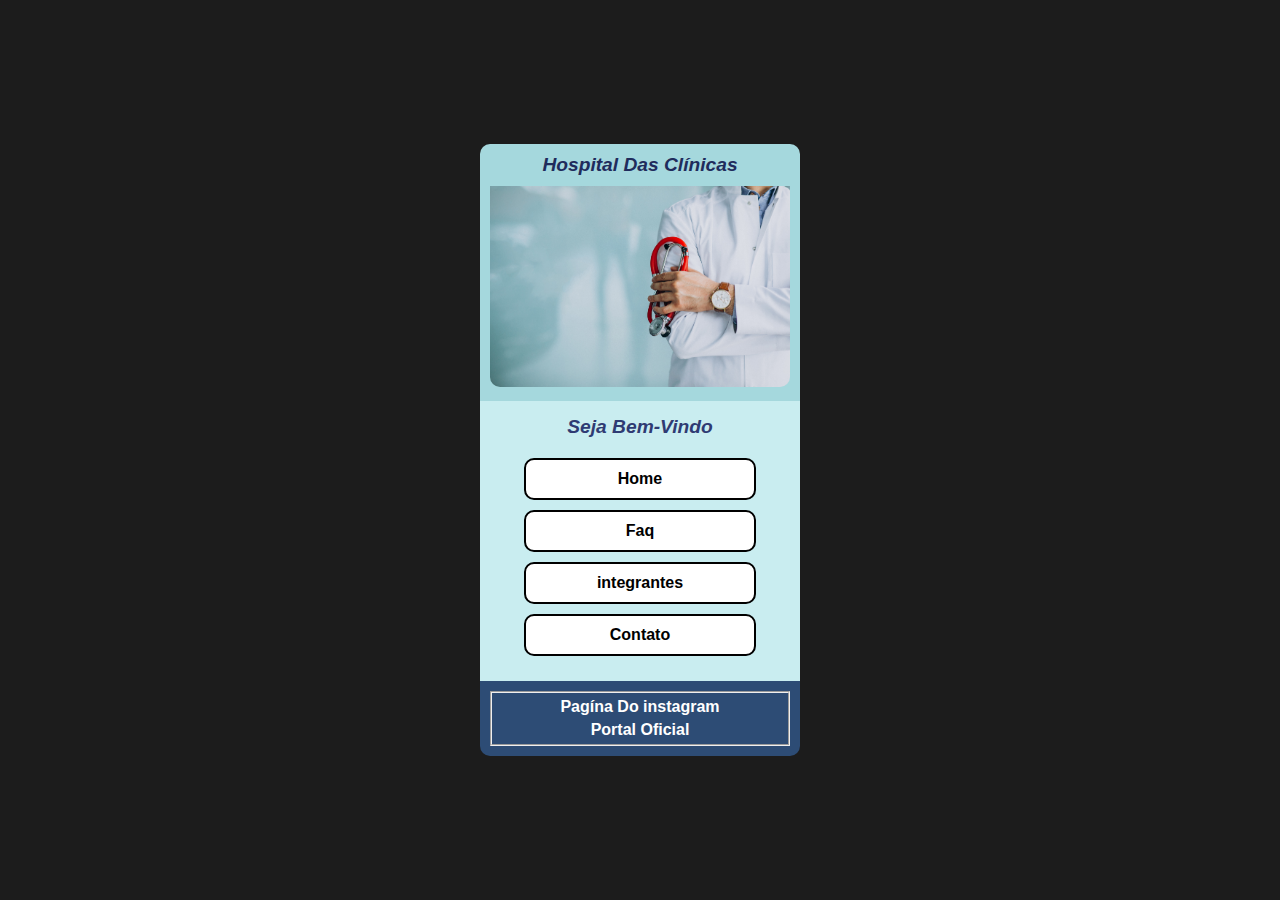
<file: ChallengeHtml/Index.html>
<!DOCTYPE html>
<html lang="pt-BR">
<head>
  <meta charset="UTF-8">
  <meta name="viewport" content="width=device-width, initial-scale=1.0">
  <title>Hospital Das Clínicas</title>
  <link rel="stylesheet" href="./assets/css/style.css">
  <script src="./assets/js/script.js" defer></script>
  <link rel="shortcut icon" href="./assets/img/hc.png">
</head>

<body class="primeiro">

  <header class="home">
    <h1>Hospital Das Clínicas</h1>
    <img src="./assets/img/medico.jpg" alt="medico">
  </header>

  <main class="main">
    <h2>Seja Bem-Vindo</h2>
    <nav>
      <ul>
        <li class="li"><a href="#">Home</a></li>
        <li class="li"><a href="./assets/faq.html">Faq</a></li>
        <li class="li"><a href="./assets/integrantes.html">integrantes</a></li>
        <li class="li"><a href="./assets/contato.html">Contato</a></li>
      </ul>
    </nav>
  </main>

  <footer>
    <div>
      <form>
        <fieldset>
          <div>
            <a href="https://www.instagram.com/hospitalhcfmusp">Pagína Do instagram</a>
          </div>
          <div>
            <a href="https://www.hc.fm.usp.br/hc/portal/">Portal Oficial</a>
          </div>
        </fieldset>
      </form>
    </div>
  </footer>

</body>

</html>
</file>
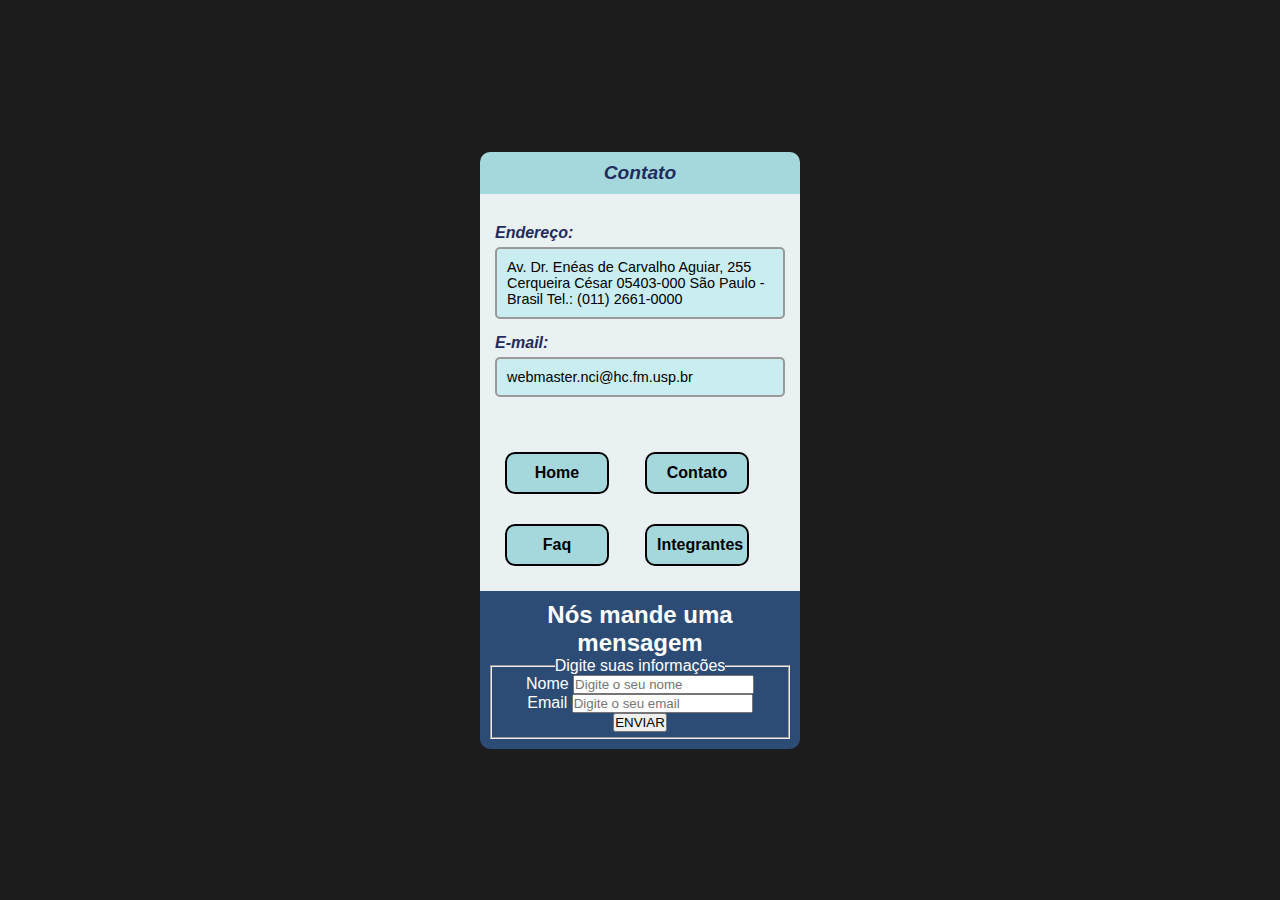
<file: ChallengeHtml/assets/contato.html>
<!DOCTYPE html>
<html lang="pt-BR">

<head>
    <meta charset="UTF-8">
    <meta name="viewport" content="width=device-width, initial-scale=1.0">
    <title>Contato</title>
    <link rel="stylesheet" href="./css/style.css">
    <script src="./js/script.js" defer></script>
    <link rel="shortcut icon" href="./img/hc.png">
</head>

<body>
    <div class="container">

        <header class="cima">
            <h1>Contato</h1>
        </header>

        <main class="texto">
            <h2>Endereço:</h2>
            <p>Av. Dr. Enéas de Carvalho Aguiar, 255 Cerqueira César 05403-000 São Paulo - Brasil Tel.: (011) 2661-0000
            </p>

            <h2>E-mail:</h2>
            <p>webmaster.nci@hc.fm.usp.br</p>
        </main>

        <nav class="menu-contato">
            <ul class="lista-menu">
                <li class="link"><a href="../Index.html">Home</a></li>
                <li class="link"><a href="#">Contato</a></li>
                <li class="link"><a href="./faq.html">Faq</a></li>
                <li class="link"><a href="./integrantes.html">Integrantes</a></li>
            </ul>
        </nav>

        <footer>
            <h2>Nós mande uma mensagem</h2>
            <div>
                <form form action="#" method="GET" id="frmContato">
                    <fieldset>
                        <legend>Digite suas informações</legend>
                        <div>
                            <label for="idNome">Nome</label>
                            <input type="text" name="nome" id="idNome" placeholder="Digite o seu nome">
                        </div>
                        <div>
                            <label for="idEmail">Email</label>
                            <input type="email" name="email" id="idEmail" placeholder="Digite o seu email">
                        </div>
                        <div>
                            <button type="submit" id="btnEnviar" onclick="mostrarAviso()">ENVIAR</button>
                            <a href="#" onclick="console.log('Enviado')"></a>
                        </div>
                    </fieldset>
                </form>
            </div>
        </footer>

    </div>
</body>

</html>
</file>
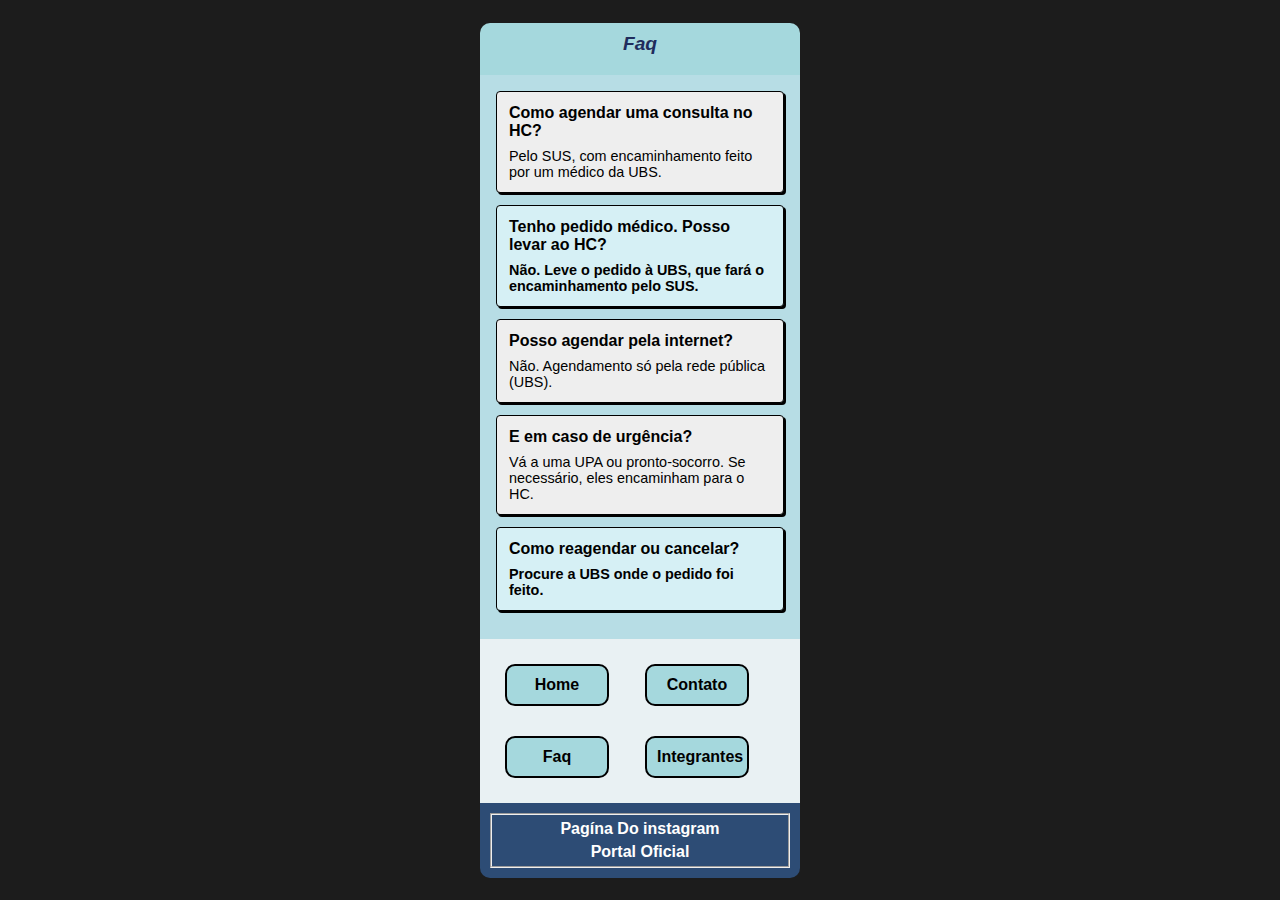
<file: ChallengeHtml/assets/faq.html>
<!DOCTYPE html>
<html lang="pt-BR">
<head>
    <meta charset="UTF-8">
    <meta name="viewport" content="width=device-width, initial-scale=1.0">
    <title>Faq</title>
    <link rel="stylesheet" href="./css/style.css">
    <script src="./js/script.js" defer></script>
    <link rel="shortcut icon" href="./img/hc.png">
</head>

<body>
    <div class="container">

        <header class="cabeca">
            <h1>Faq</h1>
        </header>

        <main class="faq">
            <div class="faq-item">
                <h2>Como agendar uma consulta no HC?</h2>
                <p>Pelo SUS, com encaminhamento feito por um médico da UBS.</p>
            </div>

            <div class="faq-item destaque">
                <h2>Tenho pedido médico. Posso levar ao HC?</h2>
                <p>Não. Leve o pedido à UBS, que fará o encaminhamento pelo SUS.</p>
            </div>

            <div class="faq-item">
                <h2>Posso agendar pela internet?</h2>
                <p>Não. Agendamento só pela rede pública (UBS).</p>
            </div>

            <div class="faq-item">
                <h2>E em caso de urgência?</h2>
                <p>Vá a uma UPA ou pronto-socorro. Se necessário, eles encaminham para o HC.</p>
            </div>

            <div class="faq-item destaque">
                <h2>Como reagendar ou cancelar?</h2>
                <p>Procure a UBS onde o pedido foi feito.</p>
            </div>
        </main>

        <nav class="menu-contato">
            <ul class="lista-menu">
                <li class="link"><a href="../Index.html">Home</a></li>
                <li class="link"><a href="./contato.html">Contato</a></li>
                <li class="link"><a href="#">Faq</a></li>
                <li class="link"><a href="./integrantes.html">Integrantes</a></li>
            </ul>
        </nav>

        <footer>
            <div>
                <form>
                    <fieldset>
                        <div>
                            <a href="https://www.instagram.com/hospitalhcfmusp">Pagína Do instagram</a>
                        </div>
                        <div>
                            <a href="https://www.hc.fm.usp.br/hc/portal/">Portal Oficial</a>
                        </div>
                    </fieldset>
                </form>
            </div>
        </footer>
    </div>
</body>

</html>
</file>
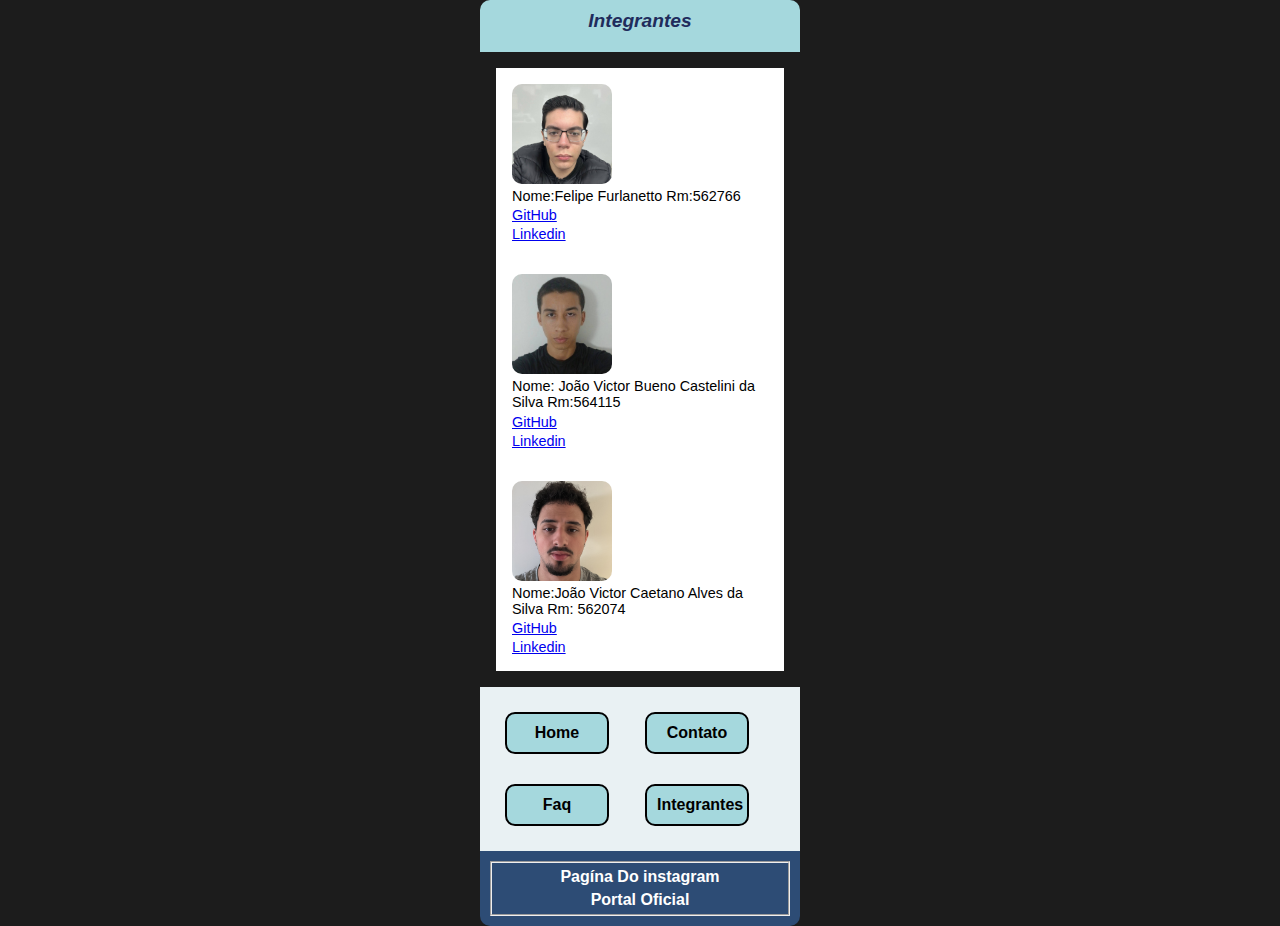
<file: ChallengeHtml/assets/integrantes.html>
<!DOCTYPE html>
<html lang="pt-BR">

<head>
    <meta charset="UTF-8">
    <meta name="viewport" content="width=device-width, initial-scale=1.0">
    <title>Integrantes</title>
    <link rel="stylesheet" href="./css/style.css">
    <script src="./js/script.js" defer></script>
    <link rel="shortcut icon" href="./img/hc.png">
</head>

<body>
    <div class="container">

        <header class="header-integrantes">
            <h1>Integrantes</h1>
        </header>

        <main class="lista-integrantes">
            <section class="set">
                <div class="integrante">
                    <img src="./img/felipe.jpg" alt="felipe">
                    <div class="info-integrante">
                        Nome:Felipe Furlanetto
                        Rm:562766
                        <a href="https://github.com/Felipe-Furlanetto0504">GitHub</a>
                        <a href="https://www.linkedin.com/in/felipe-furlanetto-a64671364/">Linkedin</a>
                    </div>
                </div>

                <div class="integrante">
                    <img src="./img/joao.jpg" alt="joao">
                    <div class="info-integrante">
                        Nome: João Victor Bueno Castelini da Silva
                        Rm:564115
                        <a href="https://github.com/Buenozw">GitHub</a>
                        <a
                            href="https://www.linkedin.com/in/victor-bueno%E3%83%84-116757350?utm_source=share&utm_campaign=share_via&utm_content=profile&utm_medium=android_app">Linkedin</a>
                    </div>
                </div>

                <div class="integrante">
                    <img src="./img/joaocc.jpg" alt="joaoc">
                    <div class="info-integrante">
                        Nome:João Victor Caetano Alves da Silva
                        Rm: 562074
                        <a href="https://github.com/joaocaetano1310">GitHub</a>
                        <a href="https://www.linkedin.com/in/jo%C3%A3o-victor-caetano-b853222b6/">Linkedin</a>
                    </div>
                </div>
            </section>
        </main>

        <nav class="menu-contato">
            <ul class="lista-menu">
                <li class="link"><a href="../Index.html">Home</a></li>
                <li class="link"><a href="./contato.html">Contato</a></li>
                <li class="link"><a href="./faq.html">Faq</a></li>
                <li class="link"><a href="#">Integrantes</a></li>
            </ul>
        </nav>

        <footer>
            <div>
                <form>
                    <fieldset>
                        <div>
                            <a href="https://www.instagram.com/hospitalhcfmusp">Pagína Do instagram</a>
                        </div>
                        <div>
                            <a href="https://www.hc.fm.usp.br/hc/portal/">Portal Oficial</a>
                        </div>
                    </fieldset>
                </form>
            </div>
        </footer>
    </div>
</body>

</html>
</file>
<file: ChallengeHtml/assets/css/style.css>
/*HOME*/

* {
  margin: 0;
  padding: 0;
  box-sizing: border-box;
}

body.primeiro {
  font-family: Arial, sans-serif;
  background-color: #1c1c1c;
  color: #000;
  display: flex;
  flex-direction: column;
  align-items: center;
  justify-content: center;
}

header.home {
  background-color: #a5d8dd;
  width: 100%;
  max-width: 320px;
  text-align: center;
  padding: 10px;
  border-top-left-radius: 10px;
  border-top-right-radius: 10px;
}

header.home h1 {
  font-size: 1.2rem;
  font-style: italic;
  font-weight: bold;
  color: #1f2c5c;
  margin-bottom: 10px;
}

header.home img {
  width: 100%;
  height: auto;
  border-radius: 0 0 10px 10px;
}

main.main {
  background-color: #c9edf0;
  width: 100%;
  max-width: 320px;
  padding: 15px;
  text-align: center;
  border-bottom-left-radius: 0px;
  border-bottom-right-radius: 0px;
}

main.main h2 {
  font-size: 1.2rem;
  font-weight: bold;
  font-style: italic;
  color: #2f3b73;
  margin-bottom: 20px;
}

nav ul {
  list-style: none;
}

nav ul li {
  margin: 10px 0;
}

nav ul li a {
  display: inline-block;
  width: 80%;
  padding: 10px;
  background-color: white;
  color: #000;
  font-weight: bold;
  border: 2px solid #000;
  border-radius: 10px;
  text-decoration: none;
}

nav ul li a:hover {
  background-color: #d0f0f3;
}

/*  CONTATO  */

body {
  font-family: Arial, sans-serif;
  background-color: #1c1c1c;
  display: flex;
  justify-content: center;
  align-items: center;
  min-height: 100vh;
  margin: 0;
}

.container {
  display: flex;
  flex-direction: column;
  align-items: center;
  width: 100%;
  max-width: 320px;
}

.cima {
  background-color: #a5d8dd;
  width: 100%;
  max-width: 320px;
  padding: 10px;
  text-align: center;
  border-top-left-radius: 10px;
  border-top-right-radius: 10px;
}

.cima h1 {
  font-size: 1.2rem;
  font-style: italic;
  font-weight: bold;
  color: #1f2c5c;
}

.texto {
  background-color: #e9f1f3;
  width: 100%;
  max-width: 320px;
  padding: 15px;
  text-align: center;
}

.texto h2 {
  font-size: 1rem;
  font-weight: bold;
  text-align: left;
  color: #1f2c5c;
  margin: 15px 0 5px 0;
  font-style: italic;
}

.texto p {
  background-color: #c9edf0;
  padding: 10px;
  border-radius: 5px;
  border: 2px solid #999;
  font-size: 0.9rem;
  text-align: left;
  color: #000;
  margin-bottom: 15px;
}

.menu-contato {
  background-color: #e9f1f3;
  width: 100%;
  max-width: 320px;
  padding: 15px;
  text-align: center;
  display: flex;
  justify-content: center;
}

.lista-menu {
  list-style: none;
  padding: 0;
  margin: 0;
  display: grid;
  grid-template-columns: repeat(2, 130px);
  gap: 10px;
  justify-content: center;
}

.link a {
  display: block;
  background-color: #a5d8dd;
  border: 2px solid #000;
  padding: 10px;
  border-radius: 10px;
  color: #000;
  font-weight: bold;
  text-decoration: none;
  text-align: center;
  transition: background-color 0.3s;
}

.link a:hover {
  background-color: #d0f0f3;
}

/*FAQ*/

.cabeca {
  background-color: #a5d8dd;
  width: 100%;
  max-width: 320px;
  text-align: center;
  padding: 10px;
  border-top-left-radius: 10px;
  border-top-right-radius: 10px;
}

.cabeca h1 {
  font-size: 1.2rem;
  font-style: italic;
  font-weight: bold;
  color: #1f2c5c;
  margin-bottom: 10px;
}

.faq {
  background-color: #b7dde5;
  padding: 1rem;
  width: 100%;
  max-width: 360px;
  border-radius: 0px;
}

.faq-item {
  background-color: #eee;
  border: 1px solid #000;
  padding: 0.75rem;
  margin-bottom: 0.75rem;
  border-radius: 4px;
  box-shadow: 2px 2px 0px #000;
}

.faq-item.destaque {
  background-color: #d6f0f5;
  font-weight: bold;
}

.faq-item h2 {
  font-size: 1rem;
  margin-bottom: 0.5rem;
}

.faq-item p {
  font-size: 0.9rem;
}

footer {
  background-color: #2d4c75;
  width: 100%;
  max-width: 320px;
  padding: 10px;
  text-align: center;
  color: white;
  border-bottom-left-radius: 10px;
  border-bottom-right-radius: 10px;
}

footer a {
  display: block;
  color: white;
  text-decoration: none;
  margin: 5px 0;
  font-weight: bold;
}

footer a:hover {
  text-decoration: underline;
}

/*INTEGRANTES*/

.header-integrantes {
  background-color: #a5d8dd;
  width: 100%;
  max-width: 320px;
  text-align: center;
  padding: 10px;
  border-top-left-radius: 10px;
  border-top-right-radius: 10px;
}

.header-integrantes h1 {
  font-size: 1.2rem;
  font-style: italic;
  font-weight: bold;
  color: #1f2c5c;
  margin-bottom: 10px;
}

.lista-integrantes {
  display: flex;
  flex-direction: column;
  gap: 1rem;
  padding: 1rem;
}

.integrante {
  align-items: center;
  gap: 1rem;
  background-color: #ffffff;
  padding: 1rem;
}

.integrante img {
  width: 100px;
  height: 100px;
  border-radius: 10px;
  object-fit: cover;
}

.info-integrante {
  display: flex;
  flex-direction: column;
  gap: 0.2rem;
  font-size: 0.9rem;
}

/* MEDIA QUERIES */

/* Extra Small Devices*/
@media (max-width: 575.98px) {
  body, header, main, footer, nav {
    max-width: 100%;
    font-size: 0.85rem;
  }
  .faq-item h2, .faq-item p, .texto h2, .texto p, .info-integrante {
    font-size: 0.80rem;
  }
  .lista-menu {
    grid-template-columns: repeat(1, 1);
  }
}

/* Small Devices*/

@media (min-width: 576px) and (max-width: 767.98px) {
  .container, header, main, footer, nav {
    max-width: 540px;
  }
}
</file>
